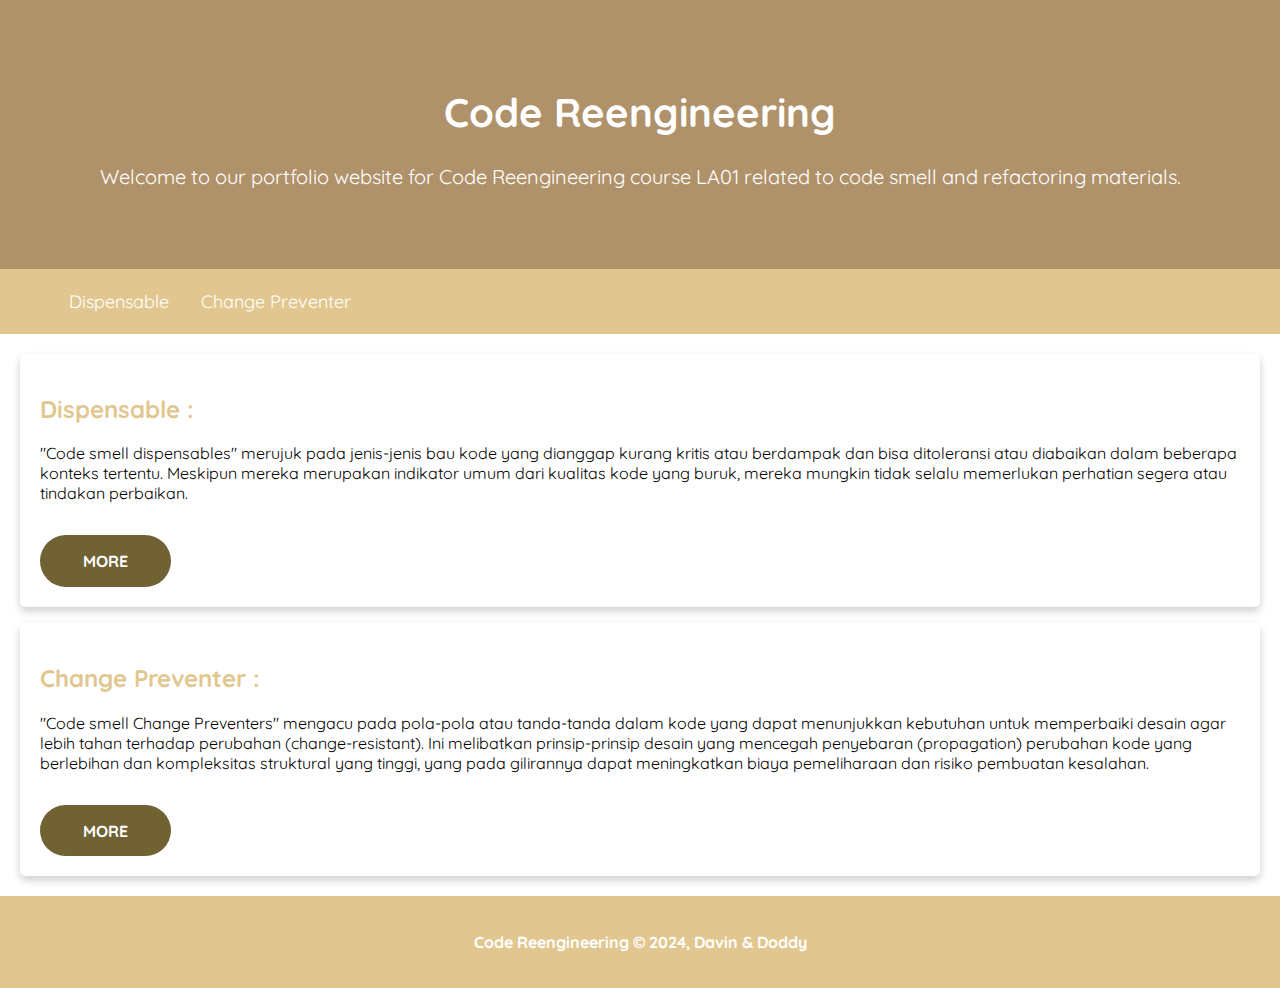
<file: index.html>
<!DOCTYPE html>
<html lang="en">
<head>
    <meta charset="UTF-8">
    <meta name="viewport" content="width=device-width, initial-scale=1.0">
    <link rel="icon" type="image/jpg" href="Asset/Logo Website.png">
    <title>Home</title>
    <link rel="stylesheet" href="css/Web.css">

    <!-- Google Font -->
    <link rel="preconnect" href="https://fonts.googleapis.com">
    <link rel="preconnect" href="https://fonts.gstatic.com" crossorigin>
    <link href="https://fonts.googleapis.com/css2?family=Quicksand:wght@300..700&display=swap" rel="stylesheet">

</head>
<body>
    <header>
        <div class="jumbotron">
            <h1>Code Reengineering</h1>
            <p>
                Welcome to our portfolio website for Code Reengineering course LA01 
                related to code smell and refactoring materials.
            </p>
        </div>
        <nav>
            <ul>
                <li><a href="#dispensable">Dispensable</a></li>
                <li><a href="#changePreventer">Change Preventer</a></li>    
            </ul>
        </nav>
    </header>
    
    <main>
       <div id="content">
            <article id="dispensable" class="card">
                <h2 id="dispensable">Dispensable :</h2>
                <p>
                   "Code smell dispensables" merujuk pada jenis-jenis bau kode yang dianggap kurang kritis atau berdampak dan bisa ditoleransi atau diabaikan dalam beberapa konteks tertentu. Meskipun mereka merupakan indikator umum dari kualitas kode yang buruk, mereka mungkin tidak selalu memerlukan perhatian segera atau tindakan perbaikan.
                </p>
                <a href="dispensable.html" style="text-decoration: none;" ><button>More</button></a>
            </article>
            <article id="changePreventer" class="card">
                <h2 id="changePreventer">Change Preventer :</h2>
                <p>
                    "Code smell Change Preventers" mengacu pada pola-pola atau tanda-tanda dalam kode yang dapat menunjukkan kebutuhan untuk memperbaiki desain agar lebih tahan terhadap perubahan (change-resistant). Ini melibatkan prinsip-prinsip desain yang mencegah penyebaran (propagation) perubahan kode yang berlebihan dan kompleksitas struktural yang tinggi, yang pada gilirannya dapat meningkatkan biaya pemeliharaan dan risiko pembuatan kesalahan.
                </p>
                <a href="ChangePreventer.html" style="text-decoration: none;" ><button>More</button></a>
            </article>
       </div>
    </main>
    <footer>
        <p>Code Reengineering &#169; 2024, Davin & Doddy</p>
    </footer>
</body>
</html>
</file>
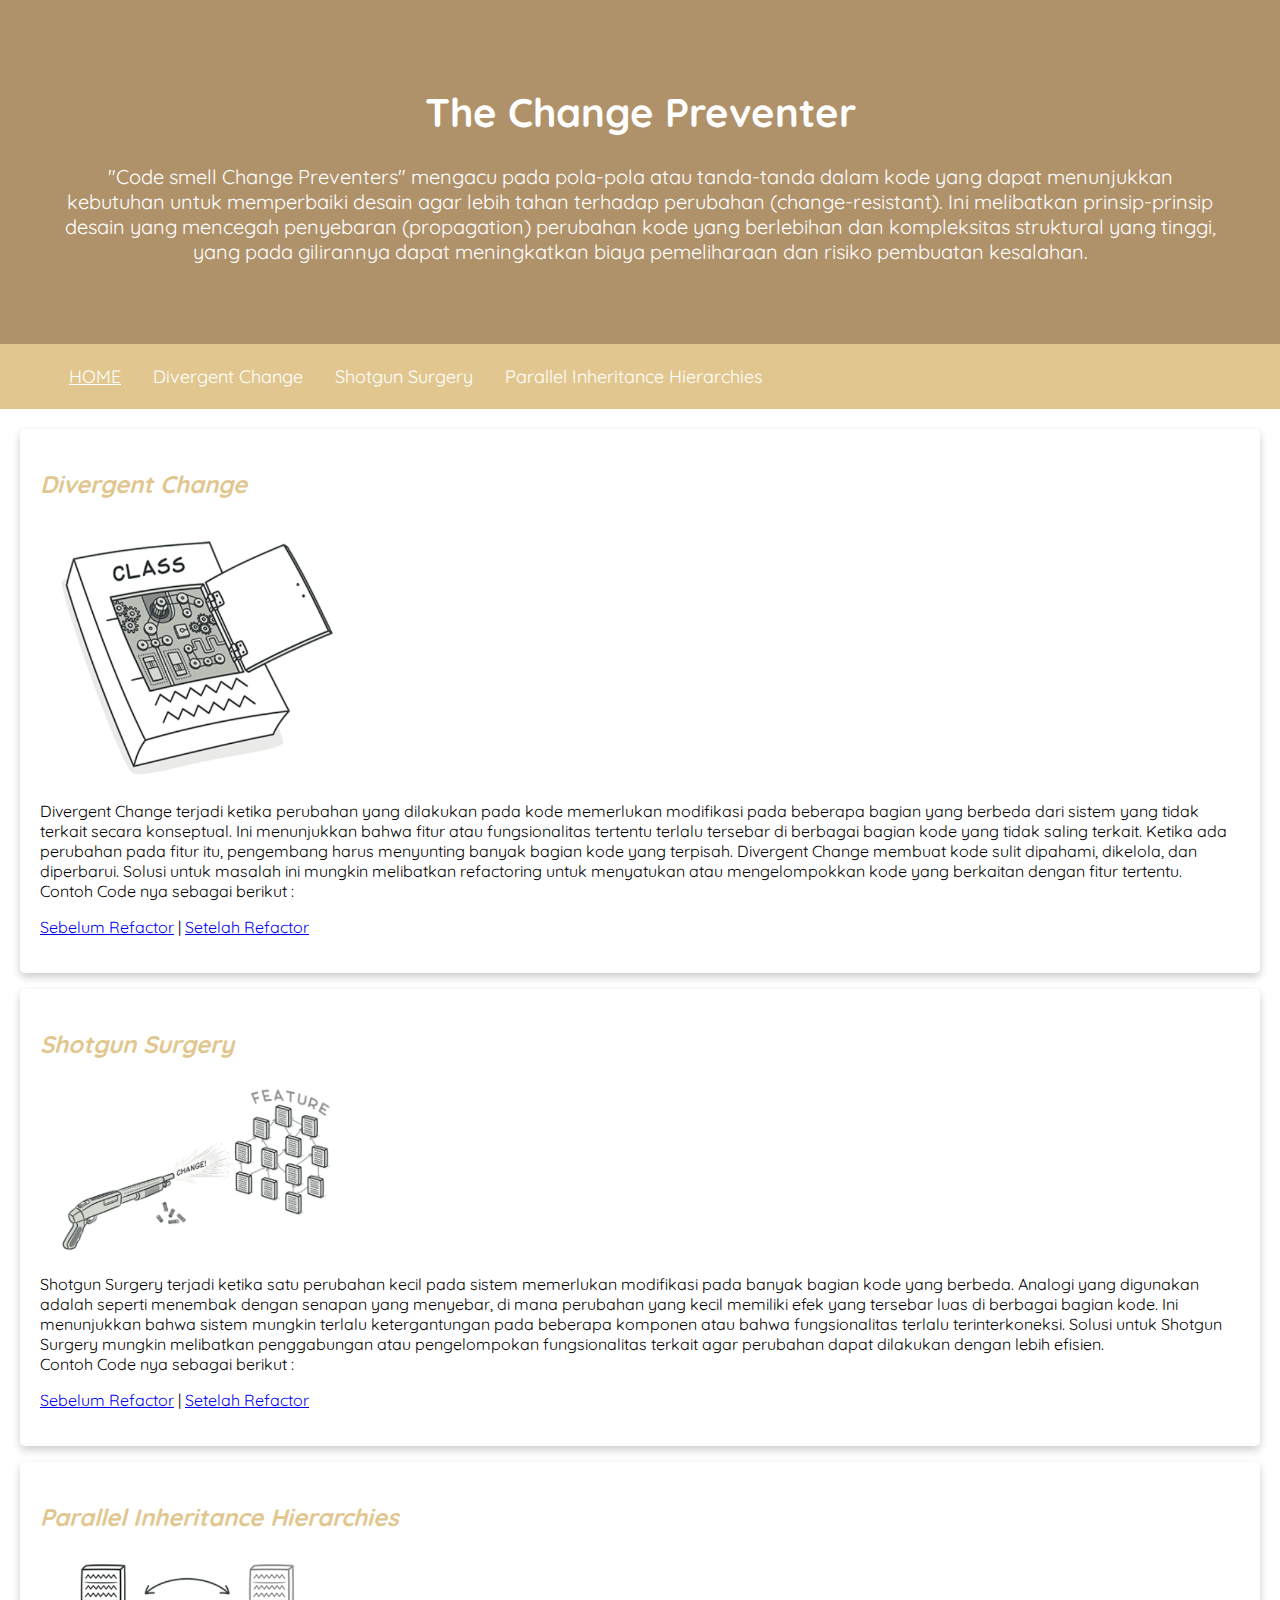
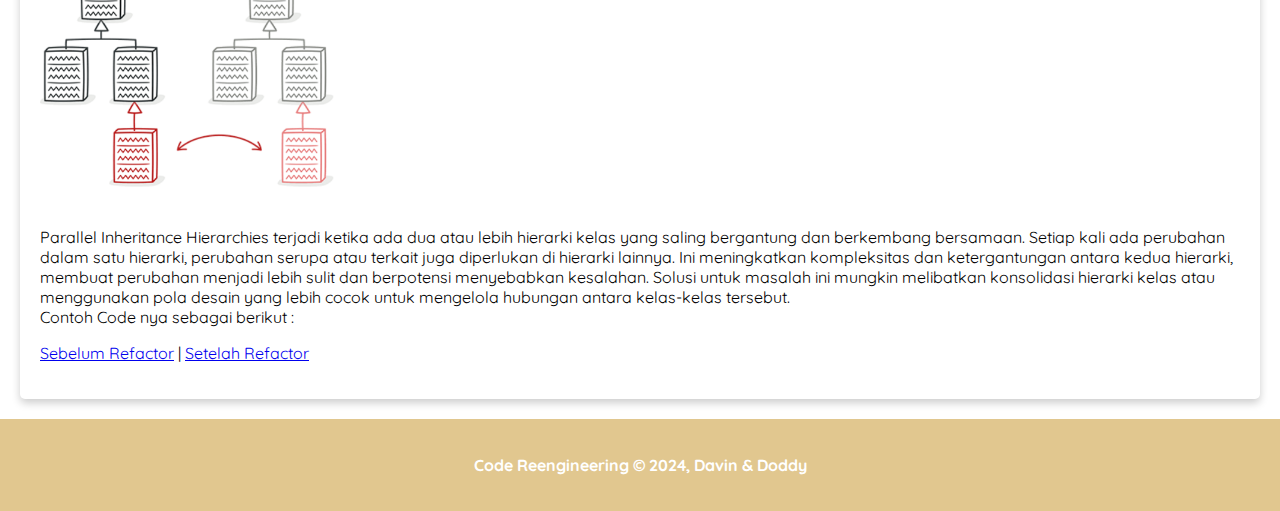
<file: ChangePreventer.html>
<!DOCTYPE html>
<html lang="en">
<head>
    <meta charset="UTF-8">
    <meta name="viewport" content="width=device-width, initial-scale=1.0">
    <link rel="icon" type="image/jpg" href="Asset/Logo Website.png">
    <title>Home</title>
    <link rel="stylesheet" href="css/Web.css">

    <!-- Google Font -->
    <link rel="preconnect" href="https://fonts.googleapis.com">
    <link rel="preconnect" href="https://fonts.gstatic.com" crossorigin>
    <link href="https://fonts.googleapis.com/css2?family=Quicksand:wght@300..700&display=swap" rel="stylesheet">

</head>
<body>
    <header>
        <div class="jumbotron">
            <h1>The Change Preventer</h1>
            <p>
                "Code smell Change Preventers" mengacu pada pola-pola atau tanda-tanda dalam kode yang dapat menunjukkan kebutuhan untuk memperbaiki desain agar lebih tahan terhadap perubahan (change-resistant). Ini melibatkan prinsip-prinsip desain yang mencegah penyebaran (propagation) perubahan kode yang berlebihan dan kompleksitas struktural yang tinggi, yang pada gilirannya dapat meningkatkan biaya pemeliharaan dan risiko pembuatan kesalahan.
            </p>
        </div>
        <nav>
            <ul>
                <li><a href="index.html" style="text-decoration: underline;">HOME</a></li>
                <li><a href="#DivChange">Divergent Change</a></li>
                <li><a href="#ShotSur">Shotgun Surgery</a></li>
                <li><a href="#Parallel">Parallel Inheritance Hierarchies</a></li>
            </ul>
        </nav>
    </header>
    
    <main>
       <div id="content">
            <article id="DivChange" class="card">
                <h2 id="DivChange" style="font-style: italic;">Divergent Change </h2>
                <img src="Asset/DivChange1.png" width="300px">
                <p>
                    Divergent Change terjadi ketika perubahan yang dilakukan pada kode memerlukan modifikasi pada beberapa bagian yang berbeda dari sistem yang tidak terkait secara konseptual. Ini menunjukkan bahwa fitur atau fungsionalitas tertentu terlalu tersebar di berbagai bagian kode yang tidak saling terkait. Ketika ada perubahan pada fitur itu, pengembang harus menyunting banyak bagian kode yang terpisah. Divergent Change membuat kode sulit dipahami, dikelola, dan diperbarui. Solusi untuk masalah ini mungkin melibatkan refactoring untuk menyatukan atau mengelompokkan kode yang berkaitan dengan fitur tertentu.
                    <br>
                    Contoh Code nya sebagai berikut : 
                </p>
                <p><a href="https://github.com/Iyaiyak/SmellCode/blob/main/src/Original/ChangePreventer/DivergentChange.java">Sebelum Refactor</a> | <a href="https://github.com/Iyaiyak/SmellCode/blob/main/src/Refactored/ChangePreventer_Refactored/DivergentChange.java">Setelah Refactor</a></p>
            </article>

            <article id="#ShotSur" class="card">
                <h2 id="ShotSur" style="font-style: italic;">Shotgun Surgery </h2>
                <img src="Asset/ShotSur1.png" width="300px">
                <p>
                    Shotgun Surgery terjadi ketika satu perubahan kecil pada sistem memerlukan modifikasi pada banyak bagian kode yang berbeda. Analogi yang digunakan adalah seperti menembak dengan senapan yang menyebar, di mana perubahan yang kecil memiliki efek yang tersebar luas di berbagai bagian kode. Ini menunjukkan bahwa sistem mungkin terlalu ketergantungan pada beberapa komponen atau bahwa fungsionalitas terlalu terinterkoneksi. Solusi untuk Shotgun Surgery mungkin melibatkan penggabungan atau pengelompokan fungsionalitas terkait agar perubahan dapat dilakukan dengan lebih efisien.
                    <br>
                    Contoh Code nya sebagai berikut :
                </p>
                <p><a href="https://github.com/Iyaiyak/SmellCode/blob/main/src/Original/ChangePreventer/ShotgunSurgery.java">Sebelum Refactor</a> | <a href="https://github.com/Iyaiyak/SmellCode/blob/main/src/Refactored/ChangePreventer_Refactored/ShotgunSurgery.java">Setelah Refactor</a></p>
            </article>

            <article id="Parallel" class="card">
                <h2 id="Parallel" style="font-style: italic;">Parallel Inheritance Hierarchies </h2>
                <img src="Asset/Parallel1.png" width="300px">
                <p>
                    Parallel Inheritance Hierarchies terjadi ketika ada dua atau lebih hierarki kelas yang saling bergantung dan berkembang bersamaan. Setiap kali ada perubahan dalam satu hierarki, perubahan serupa atau terkait juga diperlukan di hierarki lainnya. Ini meningkatkan kompleksitas dan ketergantungan antara kedua hierarki, membuat perubahan menjadi lebih sulit dan berpotensi menyebabkan kesalahan. Solusi untuk masalah ini mungkin melibatkan konsolidasi hierarki kelas atau menggunakan pola desain yang lebih cocok untuk mengelola hubungan antara kelas-kelas tersebut.
                    <br>
                    Contoh Code nya sebagai berikut : 
                </p>
                <p><a href="https://github.com/Iyaiyak/SmellCode/blob/main/src/Original/ChangePreventer/ParallelInheritanceHierarchies.java">Sebelum Refactor</a> | <a href="https://github.com/Iyaiyak/SmellCode/blob/main/src/Refactored/ChangePreventer_Refactored/ParallelInheritanceHierarchies.java">Setelah Refactor</a></p>
            </article>
       </div>
    </main>
    <footer>
        <p>Code Reengineering &#169; 2024, Davin & Doddy</p>
    </footer>
</body>
</html>
</file>
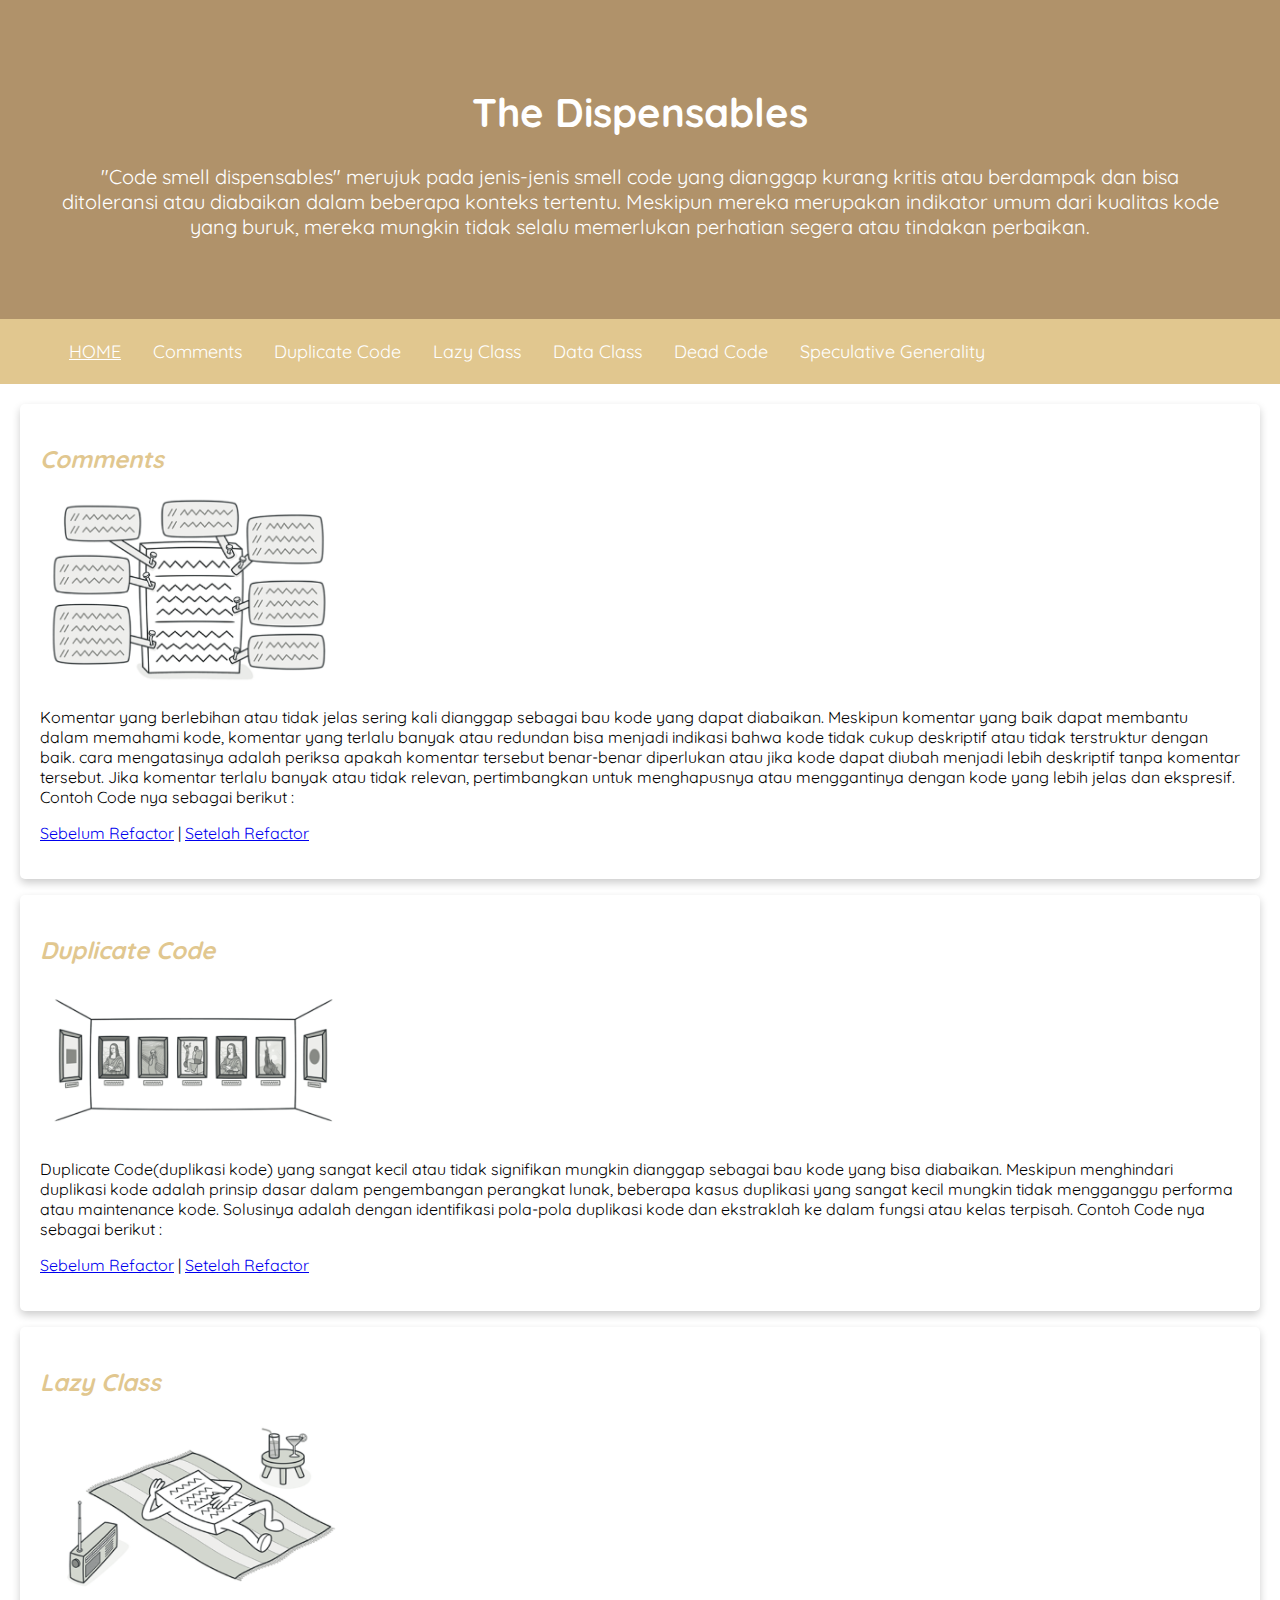
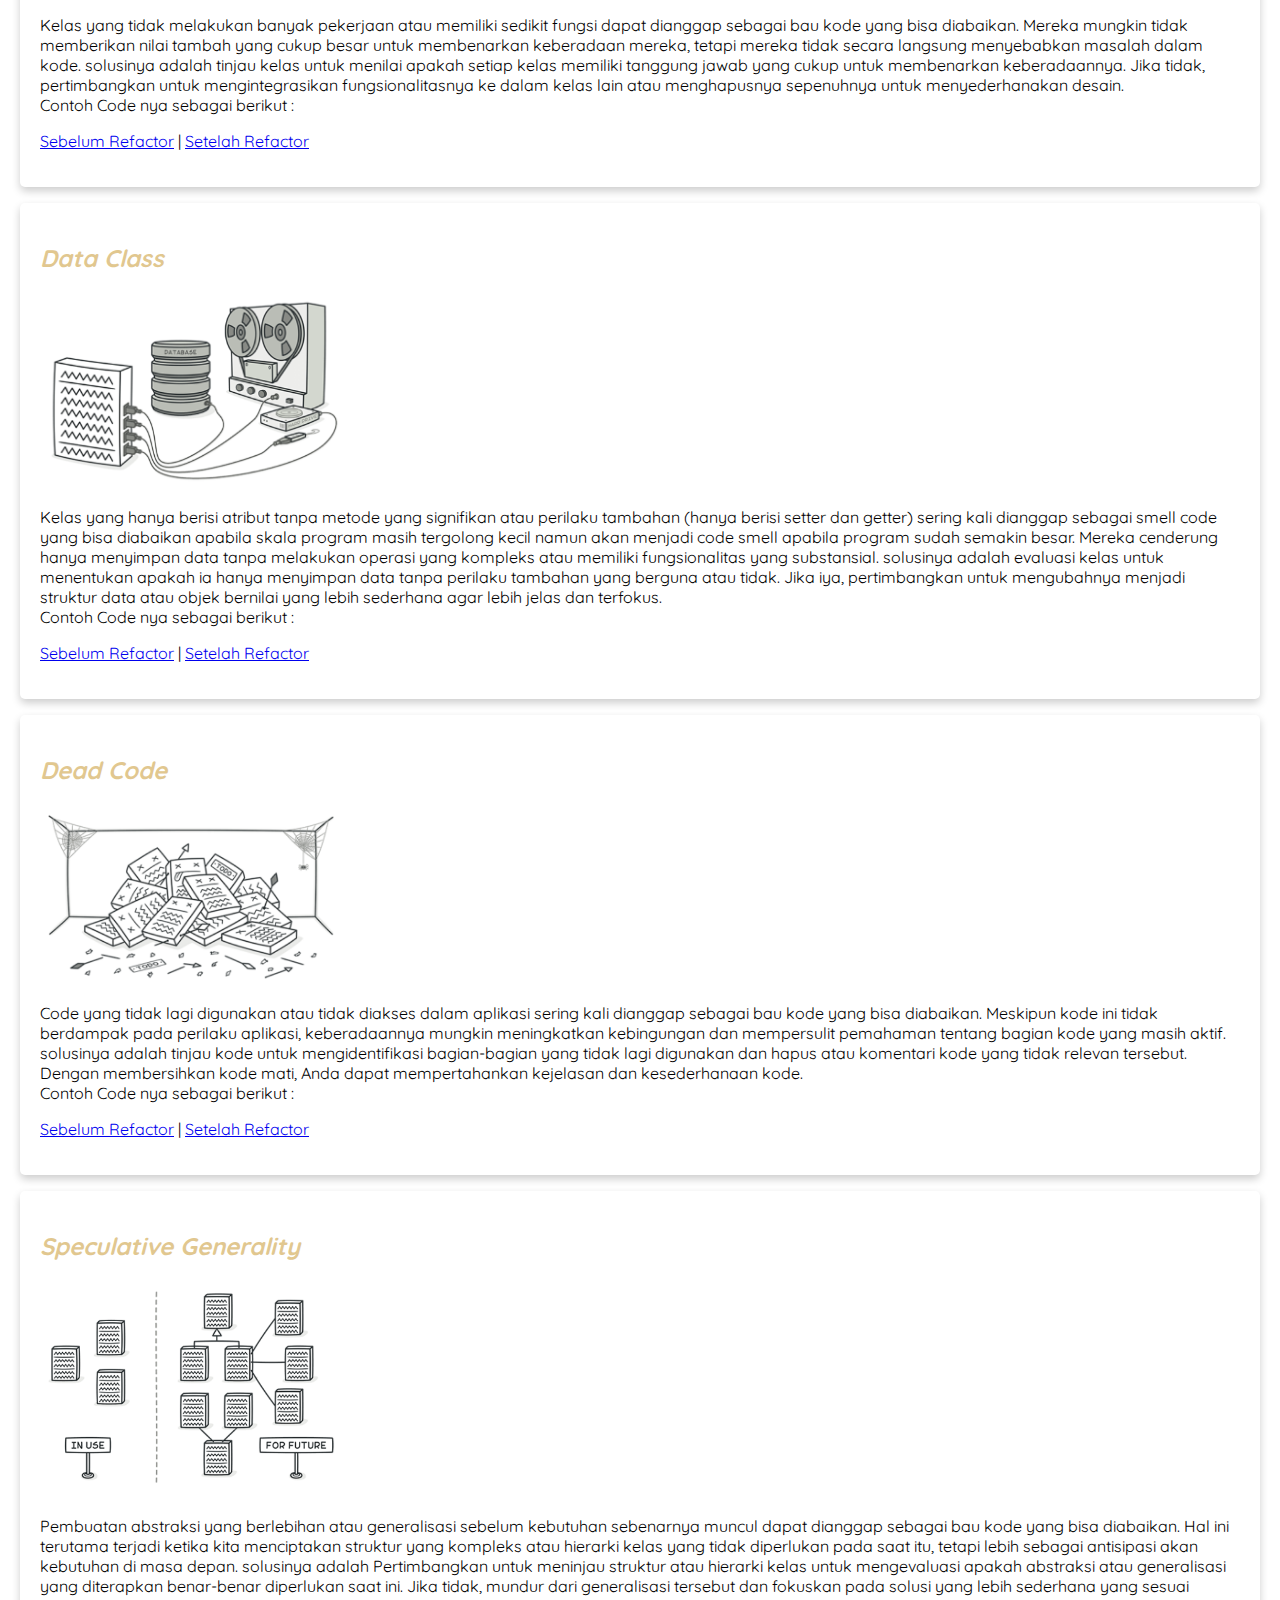
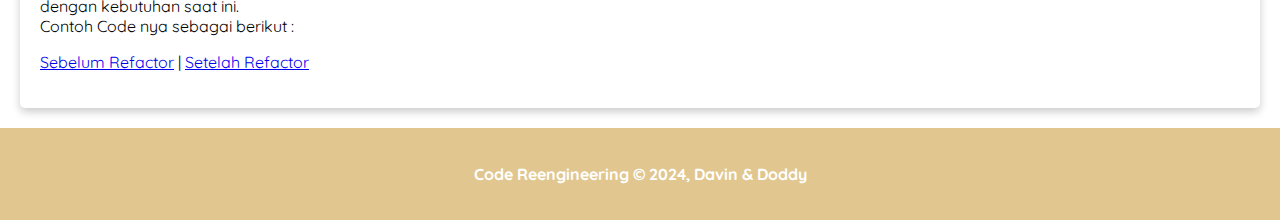
<file: dispensable.html>
<!DOCTYPE html>
<html lang="en">
<head>
    <meta charset="UTF-8">
    <meta name="viewport" content="width=device-width, initial-scale=1.0">
    <link rel="icon" type="image/jpg" href="Asset/Logo Website.png">
    <title>Home</title>
    <link rel="stylesheet" href="css/Web.css">

    <!-- Google Font -->
    <link rel="preconnect" href="https://fonts.googleapis.com">
    <link rel="preconnect" href="https://fonts.gstatic.com" crossorigin>
    <link href="https://fonts.googleapis.com/css2?family=Quicksand:wght@300..700&display=swap" rel="stylesheet">

</head>
<body>
    <header>
        <div class="jumbotron">
            <h1>The Dispensables</h1>
            <p>
                "Code smell dispensables" merujuk pada jenis-jenis smell code yang dianggap kurang kritis atau berdampak dan bisa ditoleransi atau diabaikan dalam beberapa konteks tertentu. Meskipun mereka merupakan indikator umum dari kualitas kode yang buruk, mereka mungkin tidak selalu memerlukan perhatian segera atau tindakan perbaikan.
            </p>
        </div>
        <nav>
            <ul>
                <li><a href="index.html" style="text-decoration: underline;">HOME</a></li>
                <li><a href="#Comments">Comments</a></li>
                <li><a href="#duplicateCode">Duplicate Code</a></li>
                <li><a href="#lazyClass">Lazy Class</a></li>
                <li><a href="#dataClass">Data Class</a></li>
                <li><a href="#deadCode">Dead Code</a></li>
                <li><a href="#speculativeGenerality">Speculative Generality</a></li>
            </ul>
        </nav>
    </header>
    
    <main>
       <div id="content">
            <article id="Comments" class="card">
                <h2 id="Comments" style="font-style: italic;">Comments </h2>
                <img src="Asset/Comments1.png" width="300px">
                <p>
                    Komentar yang berlebihan atau tidak jelas sering kali dianggap sebagai bau kode yang dapat diabaikan. Meskipun komentar yang baik dapat membantu dalam memahami kode, komentar yang terlalu banyak atau redundan bisa menjadi indikasi bahwa kode tidak cukup deskriptif atau tidak terstruktur dengan baik.
                    cara mengatasinya adalah periksa apakah komentar tersebut benar-benar diperlukan atau jika kode dapat diubah menjadi lebih deskriptif tanpa komentar tersebut. Jika komentar terlalu banyak atau tidak relevan, pertimbangkan untuk menghapusnya atau menggantinya dengan kode yang lebih jelas dan ekspresif. 
                    <br>
                    Contoh Code nya sebagai berikut :
                </p>
                <p><a href="https://github.com/Iyaiyak/SmellCode/blob/main/src/Original/Dispensable/Comments.java">Sebelum Refactor</a> | <a href="https://github.com/Iyaiyak/SmellCode/blob/main/src/Refactored/Dispensable_Refactored/Comments.java">Setelah Refactor</a></p>
                
            </article>
            <article id="duplicateCode" class="card">
                <h2 id="duplicateCode" style="font-style: italic;">Duplicate Code </h2>
                <img src="Asset/DupCode1.png" width="300px">
                <p>
                    Duplicate Code(duplikasi kode) yang sangat kecil atau tidak signifikan mungkin dianggap sebagai bau kode yang bisa diabaikan. Meskipun menghindari duplikasi kode adalah prinsip dasar dalam pengembangan perangkat lunak, beberapa kasus duplikasi yang sangat kecil mungkin tidak mengganggu performa atau maintenance kode. Solusinya adalah dengan identifikasi pola-pola duplikasi kode dan ekstraklah ke dalam fungsi atau kelas terpisah.
                    Contoh Code nya sebagai berikut :
                </p>
                <p><a href="https://github.com/Iyaiyak/SmellCode/blob/main/src/Original/Dispensable/duplicateCode.java">Sebelum Refactor</a> | <a href="https://github.com/Iyaiyak/SmellCode/blob/main/src/Refactored/Dispensable_Refactored/duplicateCode.java">Setelah Refactor</a></p>
                
            </article>
            <article id="lazyClass" class="card">
                <h2 id="lazyClass" style="font-style: italic;">Lazy Class </h2>
                <img src="Asset/LazClass1.png" width="300px">
                <p>
                    Kelas yang tidak melakukan banyak pekerjaan atau memiliki sedikit fungsi dapat dianggap sebagai bau kode yang bisa diabaikan. Mereka mungkin tidak memberikan nilai tambah yang cukup besar untuk membenarkan keberadaan mereka, tetapi mereka tidak secara langsung menyebabkan masalah dalam kode.
                    solusinya adalah tinjau kelas untuk menilai apakah setiap kelas memiliki tanggung jawab yang cukup untuk membenarkan keberadaannya. Jika tidak, pertimbangkan untuk mengintegrasikan fungsionalitasnya ke dalam kelas lain atau menghapusnya sepenuhnya untuk menyederhanakan desain. 
                    <br>
                    Contoh Code nya sebagai berikut :
                </p>
                <p><a href="https://github.com/Iyaiyak/SmellCode/blob/main/src/Original/Dispensable/LazyClass.java">Sebelum Refactor</a> | <a href="https://github.com/Iyaiyak/SmellCode/blob/main/src/Refactored/Dispensable_Refactored/LazyClass.java">Setelah Refactor</a></p>
                
            </article>
            <article id="dataClass" class="card">
                <h2 id="dataClass" style="font-style: italic;">Data Class </h2>
                <img src="Asset/DataClass1.png" width="300px">
                <p>
                    Kelas yang hanya berisi atribut tanpa metode yang signifikan atau perilaku tambahan (hanya berisi setter dan getter) sering kali dianggap sebagai smell code yang bisa diabaikan apabila skala program masih tergolong kecil namun akan menjadi code smell apabila program sudah semakin besar. Mereka cenderung hanya menyimpan data tanpa melakukan operasi yang kompleks atau memiliki fungsionalitas yang substansial. solusinya adalah evaluasi kelas untuk menentukan apakah ia hanya menyimpan data tanpa perilaku tambahan yang berguna atau tidak. Jika iya, pertimbangkan untuk mengubahnya menjadi struktur data atau objek bernilai yang lebih sederhana agar lebih jelas dan terfokus.
                    <br>
                    Contoh Code nya sebagai berikut :
                </p>
                <p><a href="https://github.com/Iyaiyak/SmellCode/blob/main/src/Original/Dispensable/DataClass.java">Sebelum Refactor</a> | <a href="https://github.com/Iyaiyak/SmellCode/blob/main/src/Refactored/Dispensable_Refactored/DataClass.java">Setelah Refactor</a></p>
                
            </article>
            <article id="deadCode" class="card">
                <h2 id="deadCode" style="font-style: italic;">Dead Code </h2>
                <img src="Asset/DeadCode1.png" width="300px">
                <p>
                    Code yang tidak lagi digunakan atau tidak diakses dalam aplikasi sering kali dianggap sebagai bau kode yang bisa diabaikan. Meskipun kode ini tidak berdampak pada perilaku aplikasi, keberadaannya mungkin meningkatkan kebingungan dan mempersulit pemahaman tentang bagian kode yang masih aktif. solusinya adalah tinjau kode untuk mengidentifikasi bagian-bagian yang tidak lagi digunakan dan hapus atau komentari kode yang tidak relevan tersebut. Dengan membersihkan kode mati, Anda dapat mempertahankan kejelasan dan kesederhanaan kode.
                    <br>
                    Contoh Code nya sebagai berikut :
                </p>
                <p><a href="https://github.com/Iyaiyak/SmellCode/blob/main/src/Original/Dispensable/DeadCode.java">Sebelum Refactor</a> | <a href="https://github.com/Iyaiyak/SmellCode/blob/main/src/Refactored/Dispensable_Refactored/DeadCode.java">Setelah Refactor</a></p>
                
            </article>
            <article id="speculativeGenerality" class="card">
                <h2 id="speculativeGenerality" style="font-style: italic;">Speculative Generality </h2>
                <img src="Asset/SpecGen1.png" width="300px">
                <p>
                    Pembuatan abstraksi yang berlebihan atau generalisasi sebelum kebutuhan sebenarnya muncul dapat dianggap sebagai bau kode yang bisa diabaikan. Hal ini terutama terjadi ketika kita menciptakan struktur yang kompleks atau hierarki kelas yang tidak diperlukan pada saat itu, tetapi lebih sebagai antisipasi akan kebutuhan di masa depan. solusinya adalah Pertimbangkan untuk meninjau struktur atau hierarki kelas untuk mengevaluasi apakah abstraksi atau generalisasi yang diterapkan benar-benar diperlukan saat ini. Jika tidak, mundur dari generalisasi tersebut dan fokuskan pada solusi yang lebih sederhana yang sesuai dengan kebutuhan saat ini.
                    <br>
                    Contoh Code nya sebagai berikut :
                </p>
                <p><a href="https://github.com/Iyaiyak/SmellCode/blob/main/src/Original/Dispensable/SpeculativeGenerality.java">Sebelum Refactor</a> | <a href="https://github.com/Iyaiyak/SmellCode/blob/main/src/Refactored/Dispensable_Refactored/SpeculativeGenerality.java">Setelah Refactor</a></p>
                
            </article>
       </div>
    </main>
    <footer>
        <p>Code Reengineering &#169; 2024, Davin & Doddy</p>
    </footer>
</body>
</html>
</file>
<file: css/Web.css>
*{
    box-sizing: border-box;
}
body {
    font-family: 'Quicksand',sans-serif;
    margin: 0;
    padding: 0;
}
main{
    padding: 20px;
    display: flex;
    gap: 1.5rem;
}
h2{
    color: #E1C78F;
}
h3{
    color: #E1C78F;
}
footer{
    padding: 20px;
    color: white;
    background-color: #E1C78F;
    text-align: center;
    font-weight: bold;
}
nav ul{
    padding-inline: 4rem;
    display: flex;

    gap: 2rem;
}
nav a{
    font-size: 18px;
    font-weight: 400;
    text-decoration: none;
    color: white;
}
nav a:hover {
    color: #B0926A;
}
.card{
    box-shadow: 0 4px 8px 0 rgba(0,0,0,0.2);
    border-radius: 5px;

    padding: 20px;
  /*  margin-top: 20px;*/
}
.jumbotron{
    font-size: 20px;
    padding: 60px;
    background-color: #B0926A;
    text-align: center;
    color: white;
    
}

nav li{
/*   display: inline; */
    list-style-type: none;
}
nav{
    background-color: #E1C78F;
    padding: 5px;

    position: sticky;
    top: 0;
}
header{
    display: inline;
}
#content{
   /* float: left;
    width: 75%;*/
    flex: 5;
    display: flex;
    flex-flow: column nowrap;
    gap: 1rem 2rem;
}

button{
    padding: 0.8rem 2.5rem;
    border: 3px solid transparent;
    border-radius: 999px;
    margin-block-start: 1rem;
    background-color: #706233;
    font-family: 'Quicksand', sans-serif;
    text-transform: uppercase;
    font-size: 1rem;
    font-weight: 700;
    color: white;
    cursor: pointer;
    transition: all 0.15s ease-in;
    text-decoration: none;  /*remove underline from hyperlinks */
    
  
}
button:hover{
    border: 3px solid #706233;
    background-color: white;
    color: #706233;
}

@media screen and (max-width: 1000px){
    #content, aside{
        width: 100%;
        padding: 0%;
    }
}

@media  screen and (max-width: 1200px) {
    main{
        flex-flow: column nowrap;
    }
    main aside{
        align-self: center;
    }
}

@media screen and (max-width: 720px){

    nav ul {
        flex-wrap: wrap;
        justify-content: center;
    }

    nav {
        text-align: center; /* Pusatkan semua elemen dalam nav */
    }

    nav ul {
        padding: 0;
        margin: 0;
    }

    nav li {
        display: inline-block; /* Tampilkan item-item navigasi secara horizontal */
        margin: 0 5px; /* Beri jarak antara item navigasi */
    }
}
</file>
